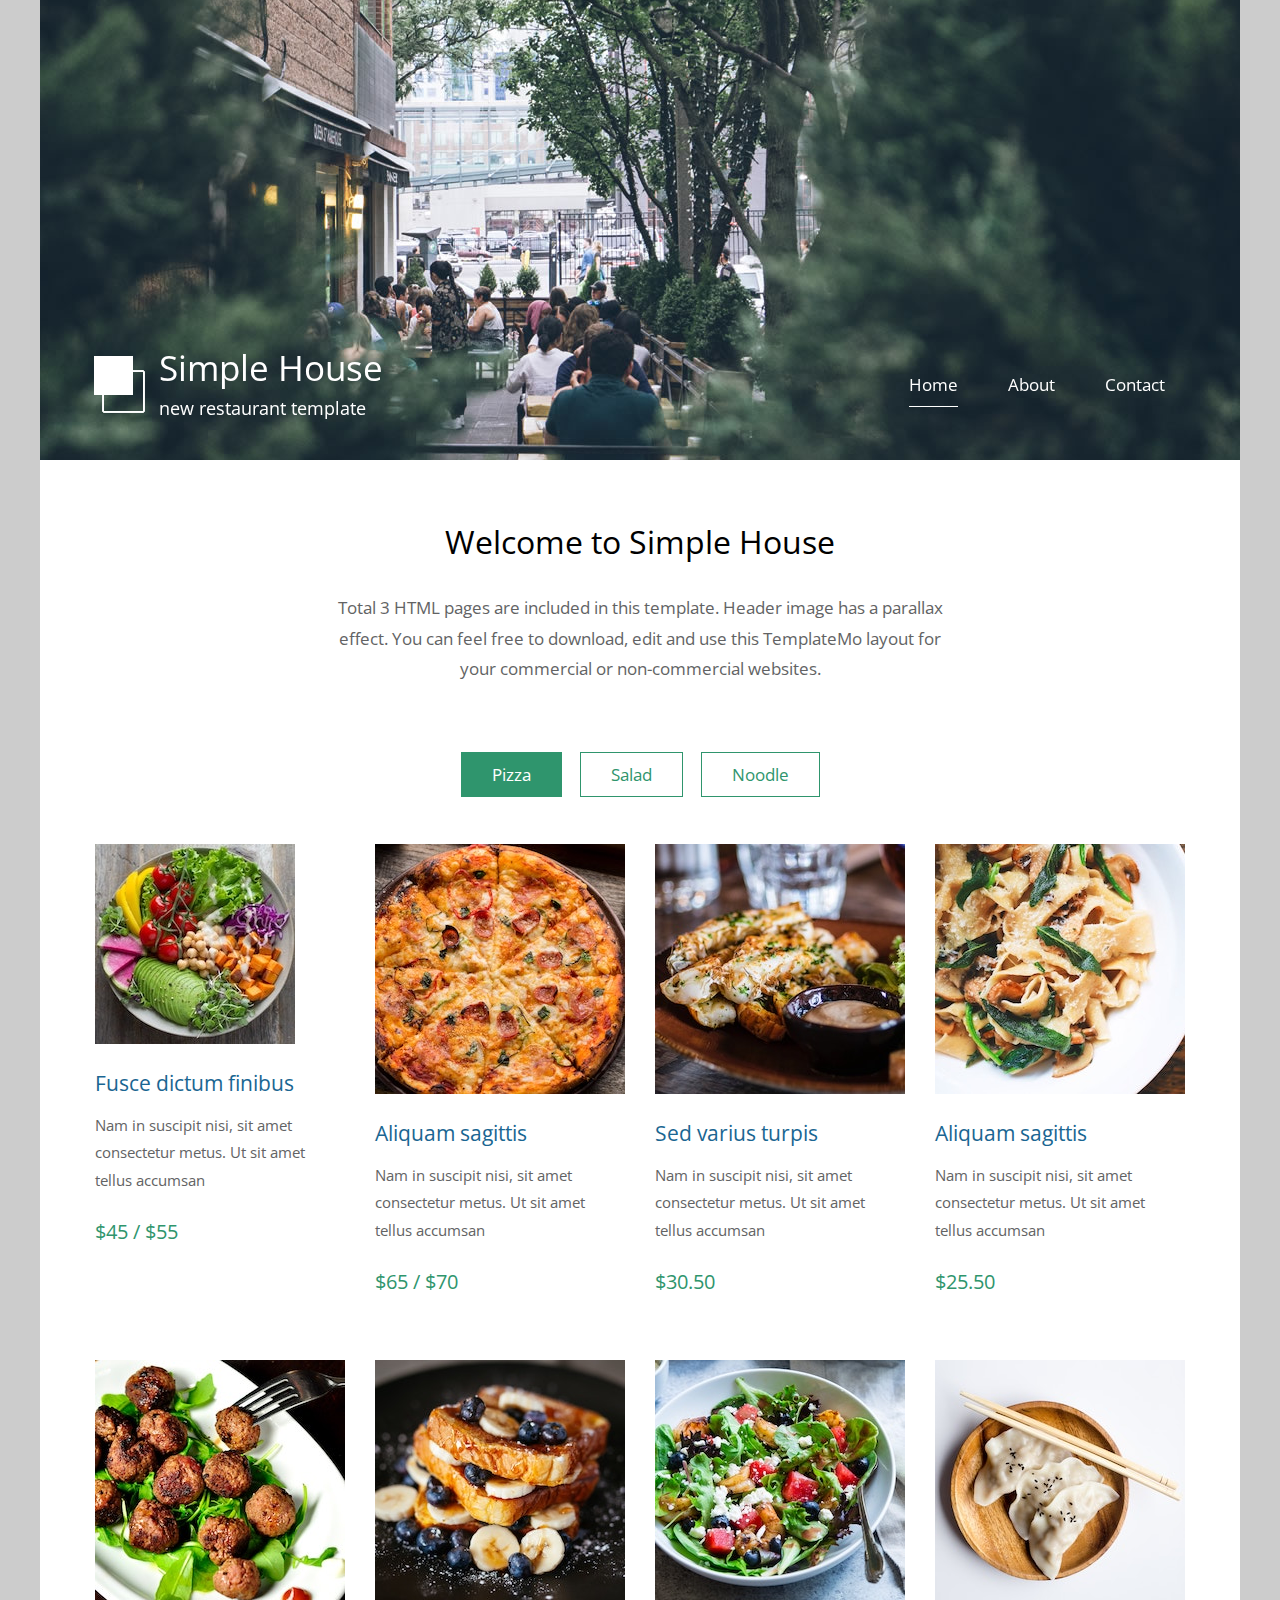
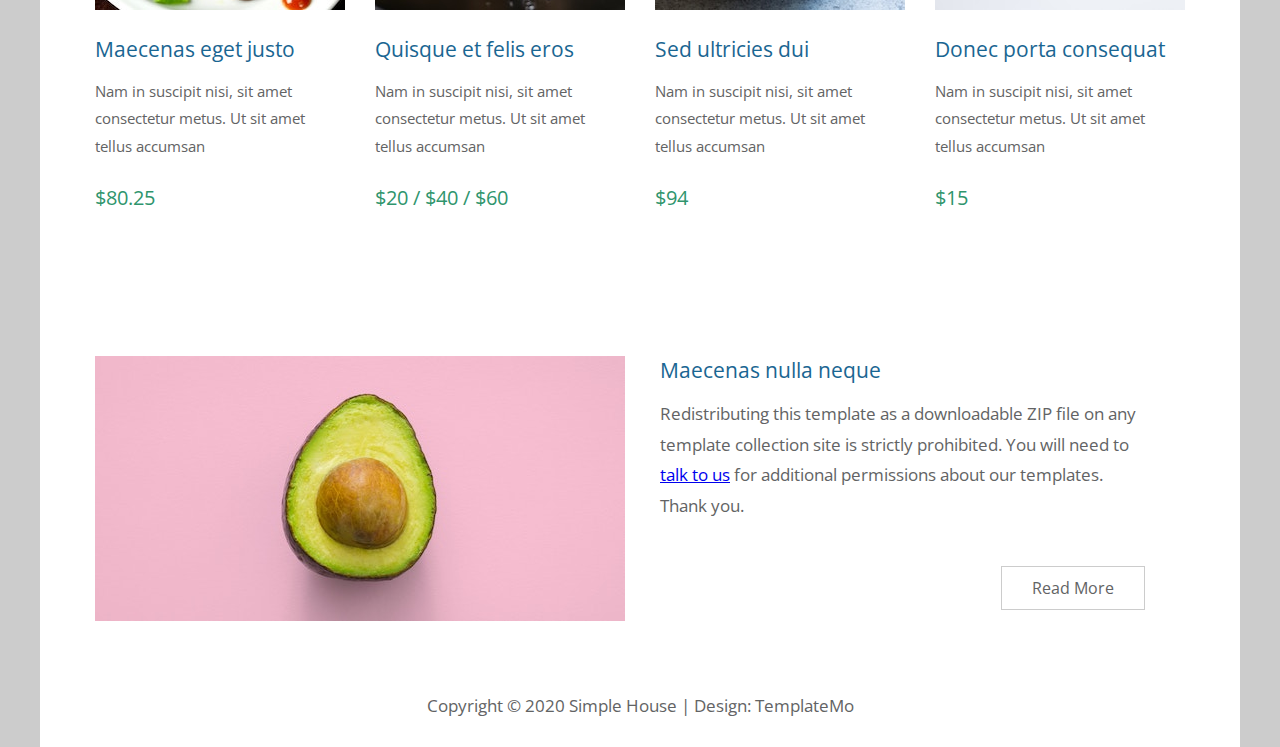
<file: storiesof/templates/storiesof/report/index.html>
<!DOCTYPE html>
<html>

<head>
	<meta charset="UTF-8" />
    <meta name="viewport" content="width=device-width, initial-scale=1.0" />
    <meta http-equiv="X-UA-Compatible" content="ie=edge" />
    <title>Simple House Template</title>
    <link href="https://fonts.googleapis.com/css?family=Open+Sans:400" rel="stylesheet" />    
	<link href="css/templatemo-style.css" rel="stylesheet" />
</head>
<!--

Simple House

https://templatemo.com/tm-539-simple-house

-->
<body> 

	<div class="container">
	<!-- Top box -->
		<!-- Logo & Site Name -->
		<div class="placeholder">
			<div class="parallax-window" data-parallax="scroll" data-image-src="img/simple-house-01.jpg">
				<div class="tm-header">
					<div class="row tm-header-inner">
						<div class="col-md-6 col-12">
							<img src="img/simple-house-logo.png" alt="Logo" class="tm-site-logo" /> 
							<div class="tm-site-text-box">
								<h1 class="tm-site-title">Simple House</h1>
								<h6 class="tm-site-description">new restaurant template</h6>	
							</div>
						</div>
						<nav class="col-md-6 col-12 tm-nav">
							<ul class="tm-nav-ul">
								<li class="tm-nav-li"><a href="index.html" class="tm-nav-link active">Home</a></li>
								<li class="tm-nav-li"><a href="about.html" class="tm-nav-link">About</a></li>
								<li class="tm-nav-li"><a href="contact.html" class="tm-nav-link">Contact</a></li>
							</ul>
						</nav>	
					</div>
				</div>
			</div>
		</div>

		<main>
			<header class="row tm-welcome-section">
				<h2 class="col-12 text-center tm-section-title">Welcome to Simple House</h2>
				<p class="col-12 text-center">Total 3 HTML pages are included in this template. Header image has a parallax effect. You can feel free to download, edit and use this TemplateMo layout for your commercial or non-commercial websites.</p>
			</header>
			
			<div class="tm-paging-links">
				<nav>
					<ul>
						<li class="tm-paging-item"><a href="#" class="tm-paging-link active">Pizza</a></li>
						<li class="tm-paging-item"><a href="#" class="tm-paging-link">Salad</a></li>
						<li class="tm-paging-item"><a href="#" class="tm-paging-link">Noodle</a></li>
					</ul>
				</nav>
			</div>

			<!-- Gallery -->
			<div class="row tm-gallery">
				<!-- gallery page 1 -->
				<div id="tm-gallery-page-pizza" class="tm-gallery-page">
					<article class="col-lg-3 col-md-4 col-sm-6 col-12 tm-gallery-item">
						<figure>
							<img src="img/gallery/01.jpg" alt="Image" class="img-fluid tm-gallery-img" />
							<figcaption>
								<h4 class="tm-gallery-title">Fusce dictum finibus</h4>
								<p class="tm-gallery-description">Nam in suscipit nisi, sit amet consectetur metus. Ut sit amet tellus accumsan</p>
								<p class="tm-gallery-price">$45 / $55</p>
							</figcaption>
						</figure>
					</article>
					<article class="col-lg-3 col-md-4 col-sm-6 col-12 tm-gallery-item">
						<figure>
							<img src="img/gallery/02.jpg" alt="Image" class="img-fluid tm-gallery-img" />
							<figcaption>
								<h4 class="tm-gallery-title">Aliquam sagittis</h4>
								<p class="tm-gallery-description">Nam in suscipit nisi, sit amet consectetur metus. Ut sit amet tellus accumsan</p>
								<p class="tm-gallery-price">$65 / $70</p>
							</figcaption>
						</figure>
					</article>
					<article class="col-lg-3 col-md-4 col-sm-6 col-12 tm-gallery-item">
						<figure>
							<img src="img/gallery/03.jpg" alt="Image" class="img-fluid tm-gallery-img" />
							<figcaption>
								<h4 class="tm-gallery-title">Sed varius turpis</h4>
								<p class="tm-gallery-description">Nam in suscipit nisi, sit amet consectetur metus. Ut sit amet tellus accumsan</p>
								<p class="tm-gallery-price">$30.50</p>
							</figcaption>
						</figure>
					</article>
					<article class="col-lg-3 col-md-4 col-sm-6 col-12 tm-gallery-item">
						<figure>
							<img src="img/gallery/04.jpg" alt="Image" class="img-fluid tm-gallery-img" />
							<figcaption>
								<h4 class="tm-gallery-title">Aliquam sagittis</h4>
								<p class="tm-gallery-description">Nam in suscipit nisi, sit amet consectetur metus. Ut sit amet tellus accumsan</p>
								<p class="tm-gallery-price">$25.50</p>
							</figcaption>
						</figure>
					</article>
					<article class="col-lg-3 col-md-4 col-sm-6 col-12 tm-gallery-item">
						<figure>
							<img src="img/gallery/05.jpg" alt="Image" class="img-fluid tm-gallery-img" />
							<figcaption>
								<h4 class="tm-gallery-title">Maecenas eget justo</h4>
								<p class="tm-gallery-description">Nam in suscipit nisi, sit amet consectetur metus. Ut sit amet tellus accumsan</p>
								<p class="tm-gallery-price">$80.25</p>
							</figcaption>
						</figure>
					</article>
					<article class="col-lg-3 col-md-4 col-sm-6 col-12 tm-gallery-item">
						<figure>
							<img src="img/gallery/06.jpg" alt="Image" class="img-fluid tm-gallery-img" />
							<figcaption>
								<h4 class="tm-gallery-title">Quisque et felis eros</h4>
								<p class="tm-gallery-description">Nam in suscipit nisi, sit amet consectetur metus. Ut sit amet tellus accumsan</p>
								<p class="tm-gallery-price">$20 / $40 / $60</p>
							</figcaption>
						</figure>
					</article>
					<article class="col-lg-3 col-md-4 col-sm-6 col-12 tm-gallery-item">
						<figure>
							<img src="img/gallery/07.jpg" alt="Image" class="img-fluid tm-gallery-img" />
							<figcaption>
								<h4 class="tm-gallery-title">Sed ultricies dui</h4>
								<p class="tm-gallery-description">Nam in suscipit nisi, sit amet consectetur metus. Ut sit amet tellus accumsan</p>
								<p class="tm-gallery-price">$94</p>
							</figcaption>
						</figure>
					</article>
					<article class="col-lg-3 col-md-4 col-sm-6 col-12 tm-gallery-item">
						<figure>
							<img src="img/gallery/08.jpg" alt="Image" class="img-fluid tm-gallery-img" />
							<figcaption>
								<h4 class="tm-gallery-title">Donec porta consequat</h4>
								<p class="tm-gallery-description">Nam in suscipit nisi, sit amet consectetur metus. Ut sit amet tellus accumsan</p>
								<p class="tm-gallery-price">$15</p>
							</figcaption>
						</figure>
					</article>
				</div> <!-- gallery page 1 -->
				
				<!-- gallery page 2 -->
				<div id="tm-gallery-page-salad" class="tm-gallery-page hidden">
					<article class="col-lg-3 col-md-4 col-sm-6 col-12 tm-gallery-item">
						<figure>
							<img src="img/gallery/04.jpg" alt="Image" class="img-fluid tm-gallery-img" />
							<figcaption>
								<h4 class="tm-gallery-title">Salad Menu One</h4>
								<p class="tm-gallery-description">Proin eu velit egestas, viverra sapien eget, consequat nunc. Vestibulum tristique</p>
								<p class="tm-gallery-price">$25</p>
							</figcaption>
						</figure>
					</article>
					<article class="col-lg-3 col-md-4 col-sm-6 col-12 tm-gallery-item">
						<figure>
							<img src="img/gallery/03.jpg" alt="Image" class="img-fluid tm-gallery-img" />
							<figcaption>
								<h4 class="tm-gallery-title">Second Title Salad</h4>
								<p class="tm-gallery-description">Proin eu velit egestas, viverra sapien eget, consequat nunc. Vestibulum tristique</p>
								<p class="tm-gallery-price">$30</p>
							</figcaption>
						</figure>
					</article>
					<article class="col-lg-3 col-md-4 col-sm-6 col-12 tm-gallery-item">
						<figure>
							<img src="img/gallery/05.jpg" alt="Image" class="img-fluid tm-gallery-img" />
							<figcaption>
								<h4 class="tm-gallery-title">Third Salad Item</h4>
								<p class="tm-gallery-description">Proin eu velit egestas, viverra sapien eget, consequat nunc. Vestibulum tristique</p>
								<p class="tm-gallery-price">$45</p>
							</figcaption>
						</figure>
					</article>
					<article class="col-lg-3 col-md-4 col-sm-6 col-12 tm-gallery-item">
						<figure>
							<img src="img/gallery/01.jpg" alt="Image" class="img-fluid tm-gallery-img" />
							<figcaption>
								<h4 class="tm-gallery-title">Superior Salad</h4>
								<p class="tm-gallery-description">Proin eu velit egestas, viverra sapien eget, consequat nunc. Vestibulum tristique</p>
								<p class="tm-gallery-price">$50</p>
							</figcaption>
						</figure>
					</article>
					<article class="col-lg-3 col-md-4 col-sm-6 col-12 tm-gallery-item">
						<figure>
							<img src="img/gallery/08.jpg" alt="Image" class="img-fluid tm-gallery-img" />
							<figcaption>
								<h4 class="tm-gallery-title">Sed ultricies dui</h4>
								<p class="tm-gallery-description">Proin eu velit egestas, viverra sapien eget, consequat nunc. Vestibulum tristique</p>
								<p class="tm-gallery-price">$55 / $60</p>
							</figcaption>
						</figure>
					</article>
					<article class="col-lg-3 col-md-4 col-sm-6 col-12 tm-gallery-item">
						<figure>
							<img src="img/gallery/07.jpg" alt="Image" class="img-fluid tm-gallery-img" />
							<figcaption>
								<h4 class="tm-gallery-title">Maecenas eget justo</h4>
								<p class="tm-gallery-description">Proin eu velit egestas, viverra sapien eget, consequat nunc. Vestibulum tristique</p>
								<p class="tm-gallery-price">$75</p>
							</figcaption>
						</figure>
					</article>
				</div> <!-- gallery page 2 -->
				
				<!-- gallery page 3 -->
				<div id="tm-gallery-page-noodle" class="tm-gallery-page hidden">
					<article class="col-lg-3 col-md-4 col-sm-6 col-12 tm-gallery-item">
						<figure>
							<img src="img/gallery/08.jpg" alt="Image" class="img-fluid tm-gallery-img" />
							<figcaption>
								<h4 class="tm-gallery-title">Noodle One</h4>
								<p class="tm-gallery-description">Orci varius natoque penatibus et magnis dis parturient montes, nascetur ridiculus mus.</p>
								<p class="tm-gallery-price">$12.50</p>
							</figcaption>
						</figure>
					</article>
					<article class="col-lg-3 col-md-4 col-sm-6 col-12 tm-gallery-item">
						<figure>
							<img src="img/gallery/07.jpg" alt="Image" class="img-fluid tm-gallery-img" />
							<figcaption>
								<h4 class="tm-gallery-title">Noodle Second</h4>
								<p class="tm-gallery-description">Orci varius natoque penatibus et magnis dis parturient montes, nascetur ridiculus mus.</p>
								<p class="tm-gallery-price">$15.50</p>
							</figcaption>
						</figure>
					</article>
					<article class="col-lg-3 col-md-4 col-sm-6 col-12 tm-gallery-item">
						<figure>
							<img src="img/gallery/06.jpg" alt="Image" class="img-fluid tm-gallery-img" />
							<figcaption>
								<h4 class="tm-gallery-title">Third Soft Noodle</h4>
								<p class="tm-gallery-description">Orci varius natoque penatibus et magnis dis parturient montes, nascetur ridiculus mus.</p>
								<p class="tm-gallery-price">$20.50</p>
							</figcaption>
						</figure>
					</article>
					<article class="col-lg-3 col-md-4 col-sm-6 col-12 tm-gallery-item">
						<figure>
							<img src="img/gallery/05.jpg" alt="Image" class="img-fluid tm-gallery-img" />
							<figcaption>
								<h4 class="tm-gallery-title">Aliquam sagittis</h4>
								<p class="tm-gallery-description">Orci varius natoque penatibus et magnis dis parturient montes, nascetur ridiculus mus.</p>
								<p class="tm-gallery-price">$30.25</p>
							</figcaption>
						</figure>
					</article>
					<article class="col-lg-3 col-md-4 col-sm-6 col-12 tm-gallery-item">
						<figure>
							<img src="img/gallery/04.jpg" alt="Image" class="img-fluid tm-gallery-img" />
							<figcaption>
								<h4 class="tm-gallery-title">Maecenas eget justo</h4>
								<p class="tm-gallery-description">Orci varius natoque penatibus et magnis dis parturient montes, nascetur ridiculus mus.</p>
								<p class="tm-gallery-price">$35.50</p>
							</figcaption>
						</figure>
					</article>
					<article class="col-lg-3 col-md-4 col-sm-6 col-12 tm-gallery-item">
						<figure>
							<img src="img/gallery/03.jpg" alt="Image" class="img-fluid tm-gallery-img" />
							<figcaption>
								<h4 class="tm-gallery-title">Quisque et felis eros</h4>
								<p class="tm-gallery-description">Orci varius natoque penatibus et magnis dis parturient montes, nascetur ridiculus mus.</p>
								<p class="tm-gallery-price">$40.50</p>
							</figcaption>
						</figure>
					</article>

				</div> <!-- gallery page 3 -->
			</div>
			<div class="tm-section tm-container-inner">
				<div class="row">
					<div class="col-md-6">
						<figure class="tm-description-figure">
							<img src="img/img-01.jpg" alt="Image" class="img-fluid" />
						</figure>
					</div>
					<div class="col-md-6">
						<div class="tm-description-box"> 
							<h4 class="tm-gallery-title">Maecenas nulla neque</h4>
							<p class="tm-mb-45">Redistributing this template as a downloadable ZIP file on any template collection site is strictly prohibited. You will need to <a rel="nofollow" href="https://templatemo.com/contact">talk to us</a> for additional permissions about our templates. Thank you.</p>
							<a href="about.html" class="tm-btn tm-btn-default tm-right">Read More</a>
						</div>
					</div>
				</div>
			</div>
		</main>

		<footer class="tm-footer text-center">
			<p>Copyright &copy; 2020 Simple House 
            
            | Design: <a rel="nofollow" href="https://templatemo.com">TemplateMo</a></p>
		</footer>
	</div>
	<script src="js/jquery.min.js"></script>
	<script src="js/parallax.min.js"></script>
	<script>
		$(document).ready(function(){
			// Handle click on paging links
			$('.tm-paging-link').click(function(e){
				e.preventDefault();
				
				var page = $(this).text().toLowerCase();
				$('.tm-gallery-page').addClass('hidden');
				$('#tm-gallery-page-' + page).removeClass('hidden');
				$('.tm-paging-link').removeClass('active');
				$(this).addClass("active");
			});
		});
	</script>
</body>
</html>
</file>
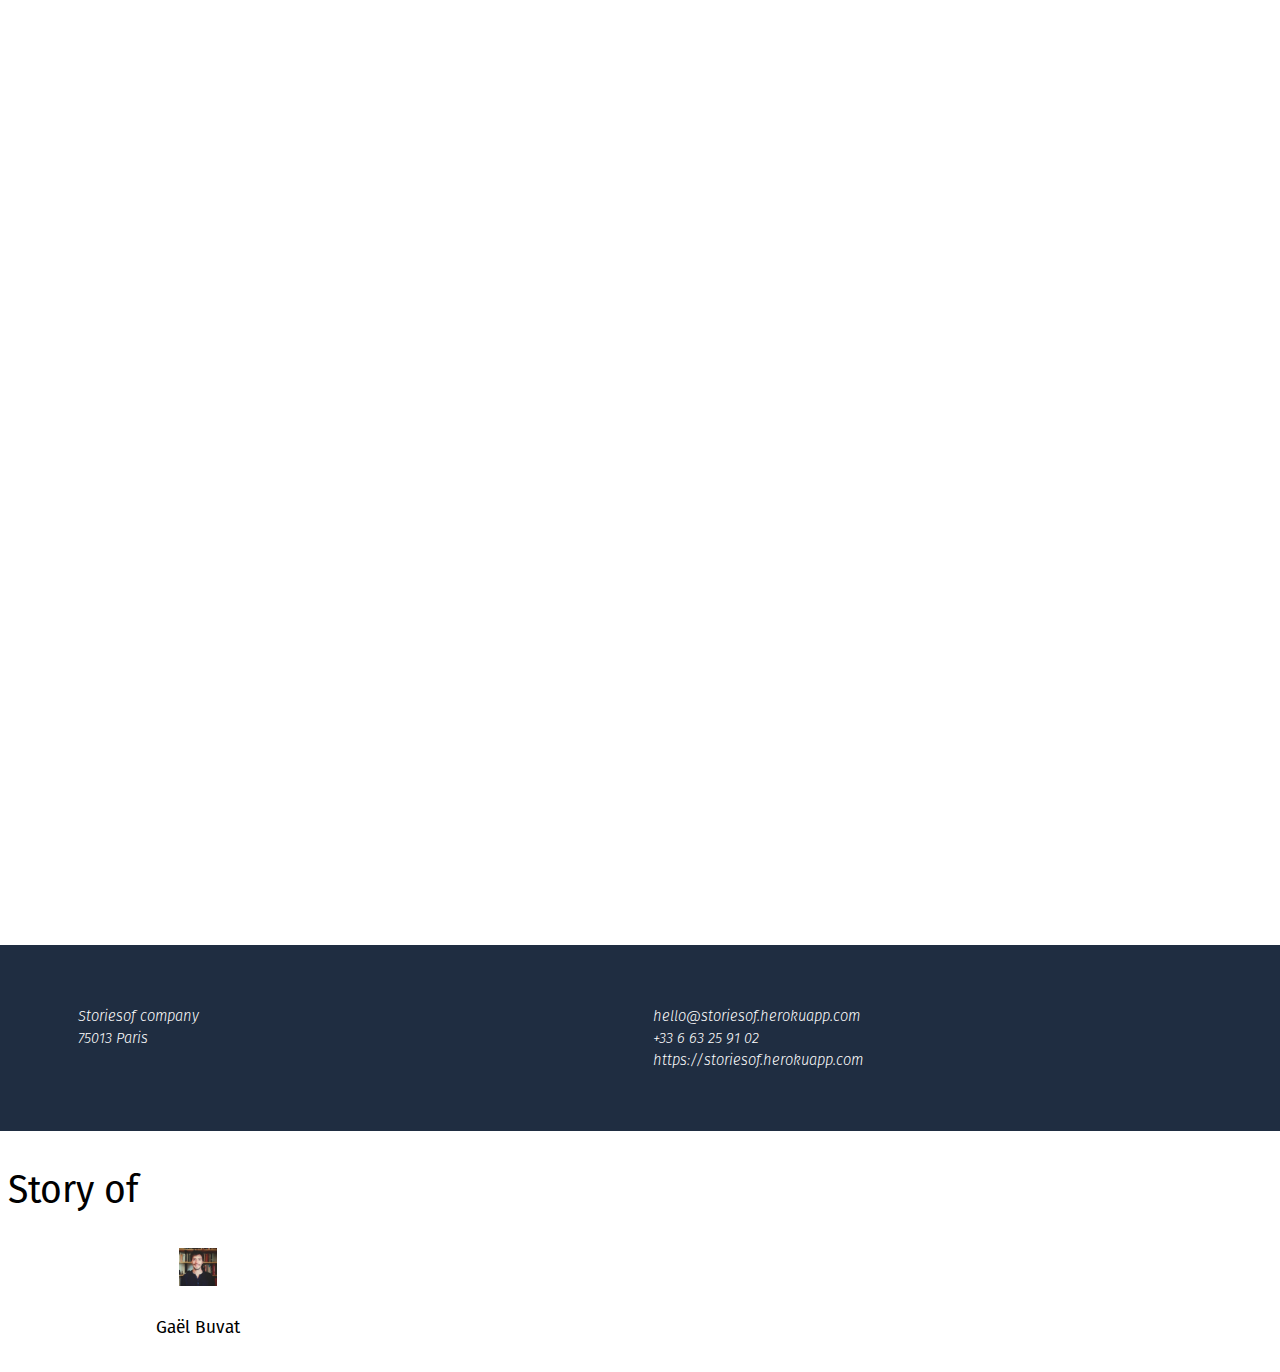
<file: static/html/data.html>
<!doctype html>
<html>
  <head>
    <meta charset="utf-8">
    <link href="../css/report.css" rel="stylesheet">
    <title>Report</title>
    <meta name="description" content="Report example">
  </head>

  <body>


       



    <article id="cover">
      <h1>YOUR AMAZING TEAM STORY</h1>
      <address>
        Storiesof company
        75013 Paris
      </address>
      <address>
        hello@storiesof.herokuapp.com
        +33 6 63 25 91 02
        https://storiesof.herokuapp.com
      </address>
    </article>



    <article id="offers">
      <h2 id="offers-title">Story of</h2>
      

      <section>
        <center>
          <img src="../../static/assets/img/profiles/profile_Gaël.png" alt="Image" height="10%" width="10%">
          <h4 class="tm-gallery-title">Gaël Buvat</h4>
          <h4> </h4>
        </center>
      </section>
      
     
    </article>

              

         

  </body>

     </html>
</file>
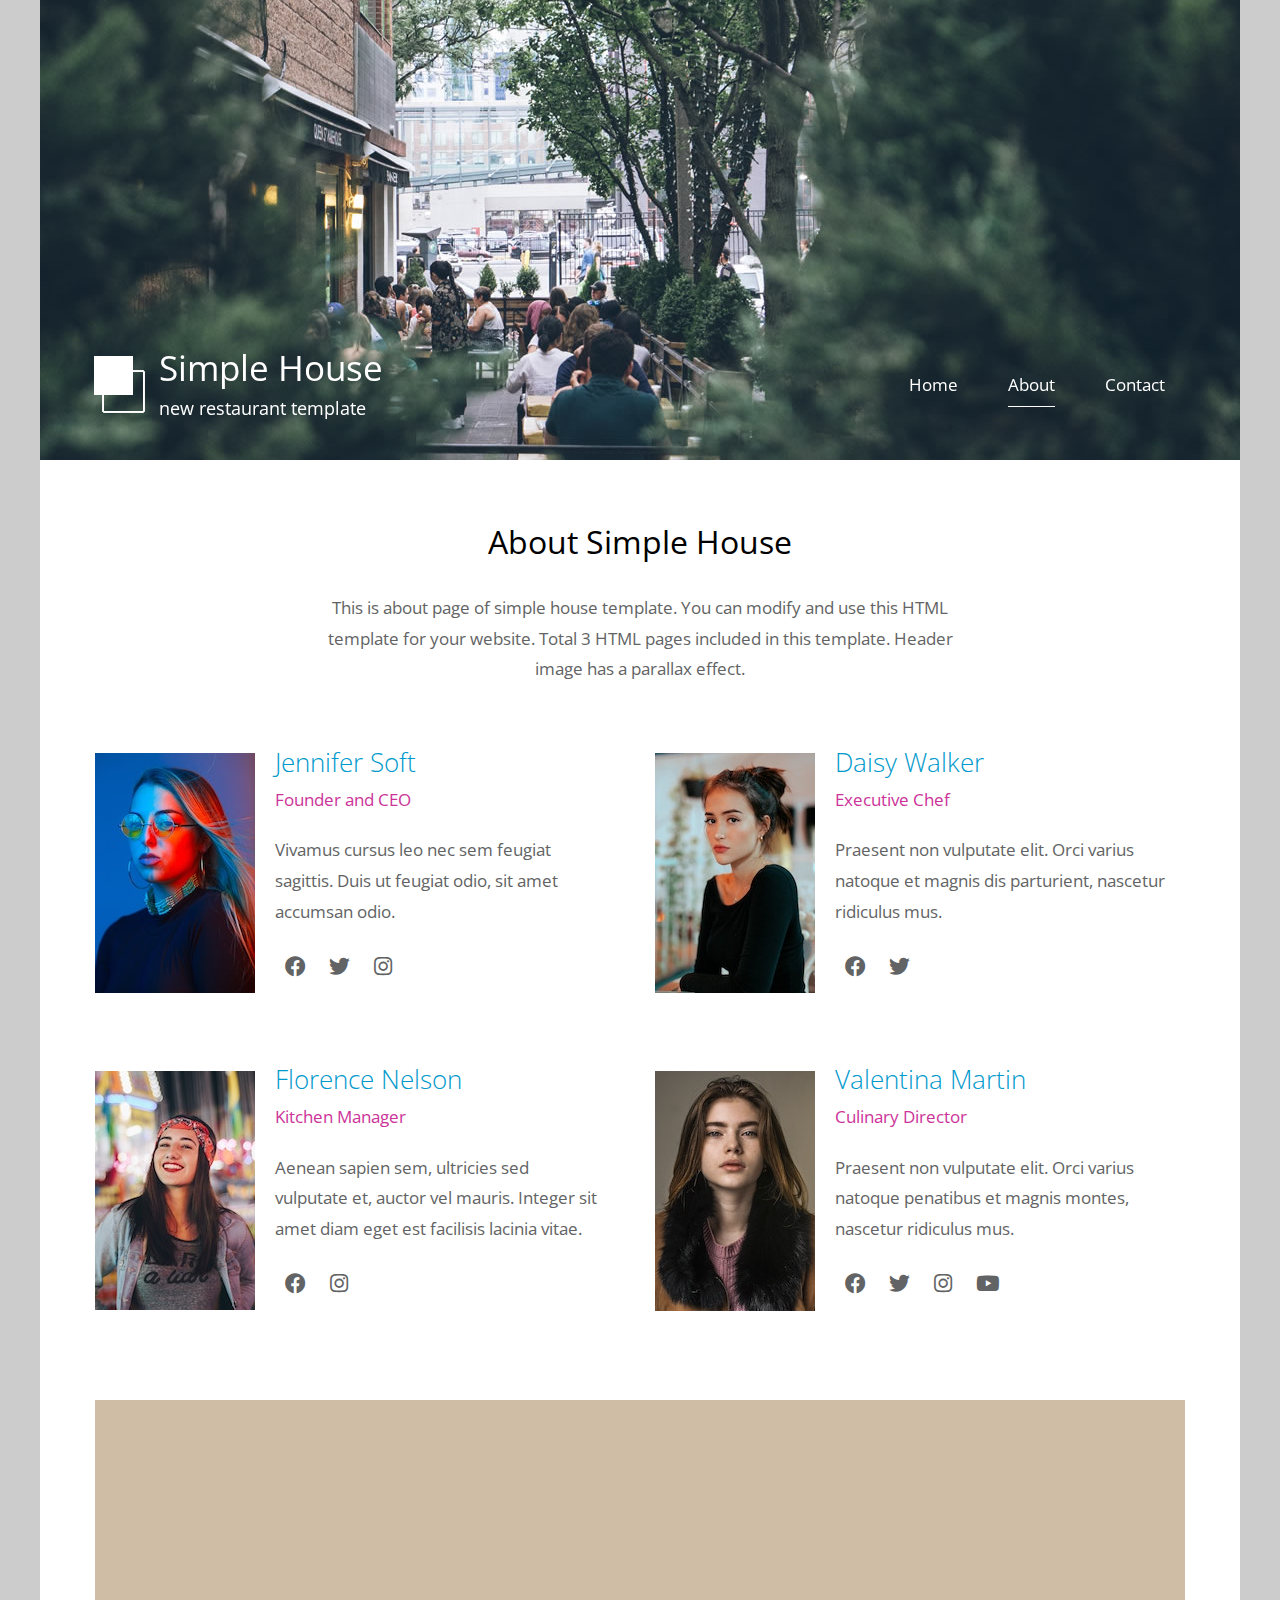
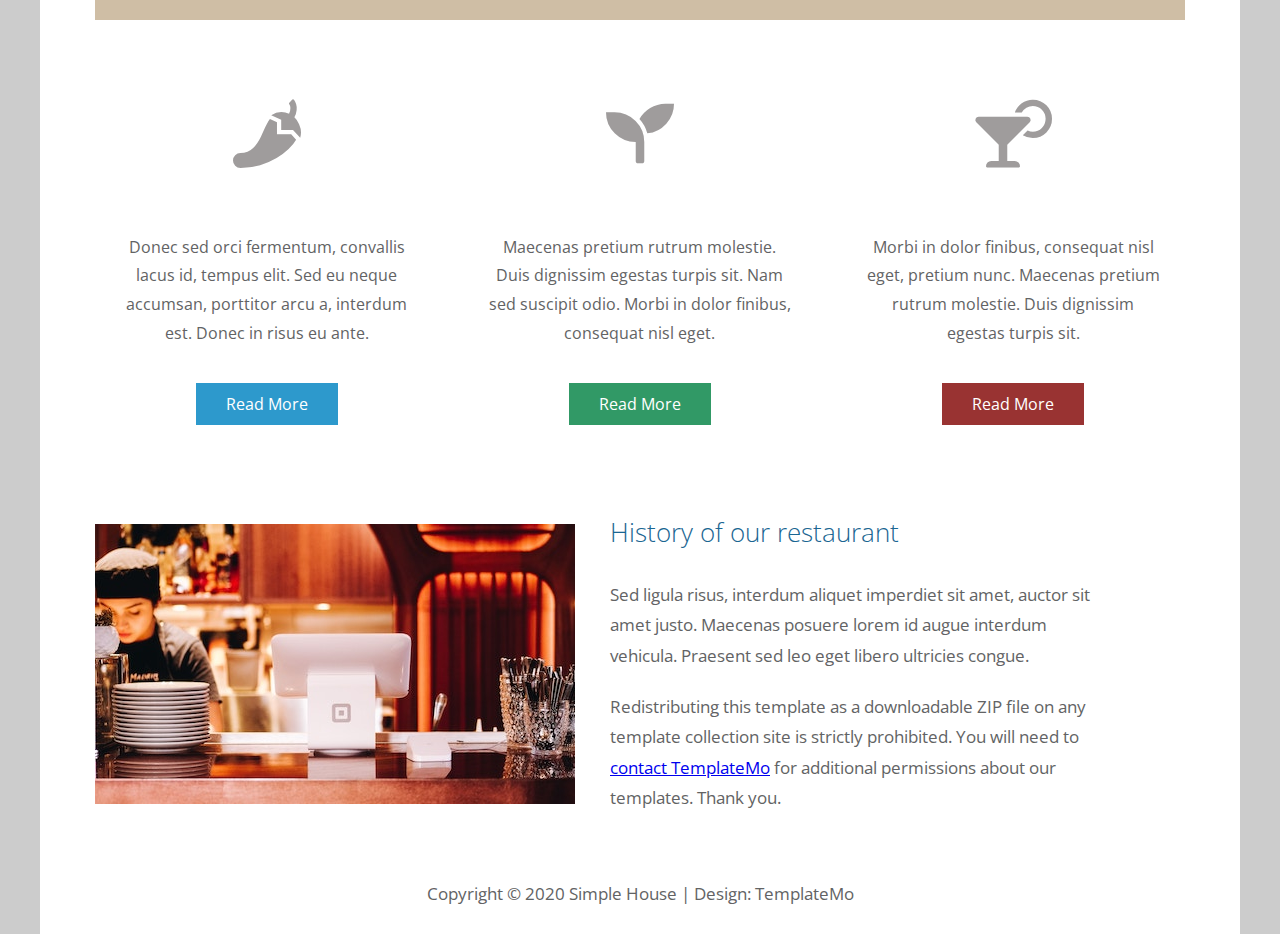
<file: storiesof/templates/storiesof/report/about.html>
<!DOCTYPE html>
<html>

<head>
	<meta charset="UTF-8" />
    <meta name="viewport" content="width=device-width, initial-scale=1.0" />
    <meta http-equiv="X-UA-Compatible" content="ie=edge" />
    <title>Simple House - About Page</title>
    <link href="https://fonts.googleapis.com/css?family=Open+Sans:300,400" rel="stylesheet" />
    <link href="css/all.min.css" rel="stylesheet" />
	<link href="css/templatemo-style.css" rel="stylesheet" />
</head>
<!--

Simple House

https://templatemo.com/tm-539-simple-house

-->
<body> 

	<div class="container">
	<!-- Top box -->
		<!-- Logo & Site Name -->
		<div class="placeholder">
			<div class="parallax-window" data-parallax="scroll" data-image-src="img/simple-house-01.jpg">
				<div class="tm-header">
					<div class="row tm-header-inner">
						<div class="col-md-6 col-12">
							<img src="img/simple-house-logo.png" alt="Logo" class="tm-site-logo" /> 
							<div class="tm-site-text-box">
								<h1 class="tm-site-title">Simple House</h1>
								<h6 class="tm-site-description">new restaurant template</h6>	
							</div>
						</div>
						<nav class="col-md-6 col-12 tm-nav">
							<ul class="tm-nav-ul">
								<li class="tm-nav-li"><a href="index.html" class="tm-nav-link">Home</a></li>
								<li class="tm-nav-li"><a href="about.html" class="tm-nav-link active">About</a></li>
								<li class="tm-nav-li"><a href="contact.html" class="tm-nav-link">Contact</a></li>
							</ul>
						</nav>	
					</div>
				</div>
			</div>
		</div>

		<main>
			<header class="row tm-welcome-section">
				<h2 class="col-12 text-center tm-section-title">About Simple House</h2>
				<p class="col-12 text-center">This is about page of simple house template. 
                You can modify and use this HTML template for your website. Total 3 HTML pages included in this template. Header image has a parallax effect.</p>
			</header>

			<div class="tm-container-inner tm-persons">
				<div class="row">
					<article class="col-lg-6">
						<figure class="tm-person">
							<img src="img/about-01.jpg" alt="Image" class="img-fluid tm-person-img" />
							<figcaption class="tm-person-description">
								<h4 class="tm-person-name">Jennifer Soft</h4>
								<p class="tm-person-title">Founder and CEO</p>
								<p class="tm-person-about">Vivamus cursus leo nec sem feugiat sagittis.
								Duis ut feugiat odio, sit amet accumsan
								odio.</p>
								<div>
									<a href="https://fb.com" class="tm-social-link"><i class="fab fa-facebook tm-social-icon"></i></a>
									<a href="https://twitter.com" class="tm-social-link"><i class="fab fa-twitter tm-social-icon"></i></a>
									<a href="https://instagram.com" class="tm-social-link"><i class="fab fa-instagram tm-social-icon"></i></a>
								</div>
							</figcaption>
						</figure>
					</article>
					<article class="col-lg-6">
						<figure class="tm-person">
							<img src="img/about-02.jpg" alt="Image" class="img-fluid tm-person-img" />
							<figcaption class="tm-person-description">
								<h4 class="tm-person-name">Daisy Walker</h4>
								<p class="tm-person-title">Executive Chef</p>
								<p class="tm-person-about">Praesent non vulputate elit. Orci varius
								natoque et magnis dis parturient, nascetur ridiculus mus.</p>
								<div>
									<a href="https://fb.com" class="tm-social-link"><i class="fab fa-facebook tm-social-icon"></i></a>
									<a href="https://twitter.com" class="tm-social-link"><i class="fab fa-twitter tm-social-icon"></i></a>
								</div>
							</figcaption>
						</figure>
					</article>
					<article class="col-lg-6">
						<figure class="tm-person">
							<img src="img/about-03.jpg" alt="Image" class="img-fluid tm-person-img" />
							<figcaption class="tm-person-description">
								<h4 class="tm-person-name">Florence Nelson</h4>
								<p class="tm-person-title">Kitchen Manager</p>
								<p class="tm-person-about">Aenean sapien sem, ultricies sed vulputate
								et, auctor vel mauris. Integer sit amet diam eget est facilisis lacinia vitae.</p>
								<div>
									<a href="https://fb.com" class="tm-social-link"><i class="fab fa-facebook tm-social-icon"></i></a>
									<a href="https://instagram.com" class="tm-social-link"><i class="fab fa-instagram tm-social-icon"></i></a>
								</div>
							</figcaption>
						</figure>
					</article>
					<article class="col-lg-6">
						<figure class="tm-person">
							<img src="img/about-04.jpg" alt="Image" class="img-fluid tm-person-img" />
							<figcaption class="tm-person-description">
								<h4 class="tm-person-name">Valentina Martin</h4>
								<p class="tm-person-title">Culinary Director</p>
								<p class="tm-person-about">Praesent non vulputate elit. Orci varius
								natoque penatibus et magnis montes, nascetur ridiculus mus.</p>
								<div>
									<a href="https://fb.com" class="tm-social-link"><i class="fab fa-facebook tm-social-icon"></i></a>
									<a href="https://twitter.com" class="tm-social-link"><i class="fab fa-twitter tm-social-icon"></i></a>
									<a href="https://instagram.com" class="tm-social-link"><i class="fab fa-instagram tm-social-icon"></i></a>
									<a href="https://youtube.com" class="tm-social-link"><i class="fab fa-youtube tm-social-icon"></i></a>
								</div>
							</figcaption>
						</figure>
					</article>
				</div>
			</div>
			<div class="tm-container-inner tm-featured-image">
				<div class="row">
					<div class="col-12">
						<div class="placeholder-2">
							<div class="parallax-window-2" data-parallax="scroll" data-image-src="img/about-05.jpg"></div>		
						</div>
					</div>
				</div>
			</div>
			<div class="tm-container-inner tm-features">
				<div class="row">
					<div class="col-lg-4">
						<div class="tm-feature">
							<i class="fas fa-4x fa-pepper-hot tm-feature-icon"></i>
							<p class="tm-feature-description">Donec sed orci fermentum, convallis lacus id, tempus elit. Sed eu neque accumsan, porttitor arcu a, interdum est. Donec in risus eu ante.</p>
							<a href="index.html" class="tm-btn tm-btn-primary">Read More</a>
						</div>
					</div>
					<div class="col-lg-4">
						<div class="tm-feature">
							<i class="fas fa-4x fa-seedling tm-feature-icon"></i>
							<p class="tm-feature-description">Maecenas pretium rutrum molestie. Duis dignissim egestas turpis sit. Nam sed suscipit odio. Morbi in dolor finibus, consequat nisl eget.</p>
							<a href="index.html" class="tm-btn tm-btn-success">Read More</a>
						</div>
					</div>
					<div class="col-lg-4">
						<div class="tm-feature">
							<i class="fas fa-4x fa-cocktail tm-feature-icon"></i>
							<p class="tm-feature-description">Morbi in dolor finibus, consequat nisl eget, pretium nunc. Maecenas pretium rutrum molestie. Duis dignissim egestas turpis sit.</p>
							<a href="index.html" class="tm-btn tm-btn-danger">Read More</a>
						</div>
					</div>
				</div>
			</div>
			<div class="tm-container-inner tm-history">
				<div class="row">
					<div class="col-12">
						<div class="tm-history-inner">
							<img src="img/about-06.jpg" alt="Image" class="img-fluid tm-history-img" />
							<div class="tm-history-text"> 
								<h4 class="tm-history-title">History of our restaurant</h4>
								<p class="tm-mb-p">Sed ligula risus, interdum aliquet imperdiet sit amet, auctor sit amet justo. Maecenas posuere lorem id augue interdum vehicula. Praesent sed leo eget libero ultricies congue.</p>
								<p>Redistributing this template as a downloadable ZIP file on any template collection site is strictly prohibited. You will need to <a href="https://templatemo.com/contact">contact TemplateMo</a> for additional permissions about our templates. Thank you.</p>
							</div>
						</div>	
					</div>
				</div>
			</div>
		</main>

		<footer class="tm-footer text-center">
			<p>Copyright &copy; 2020 Simple House 
            
            | Design: <a rel="nofollow" href="https://templatemo.com">TemplateMo</a></p>
		</footer>
	</div>
	<script src="js/jquery.min.js"></script>
	<script src="js/parallax.min.js"></script>
</body>
</html>
</file>
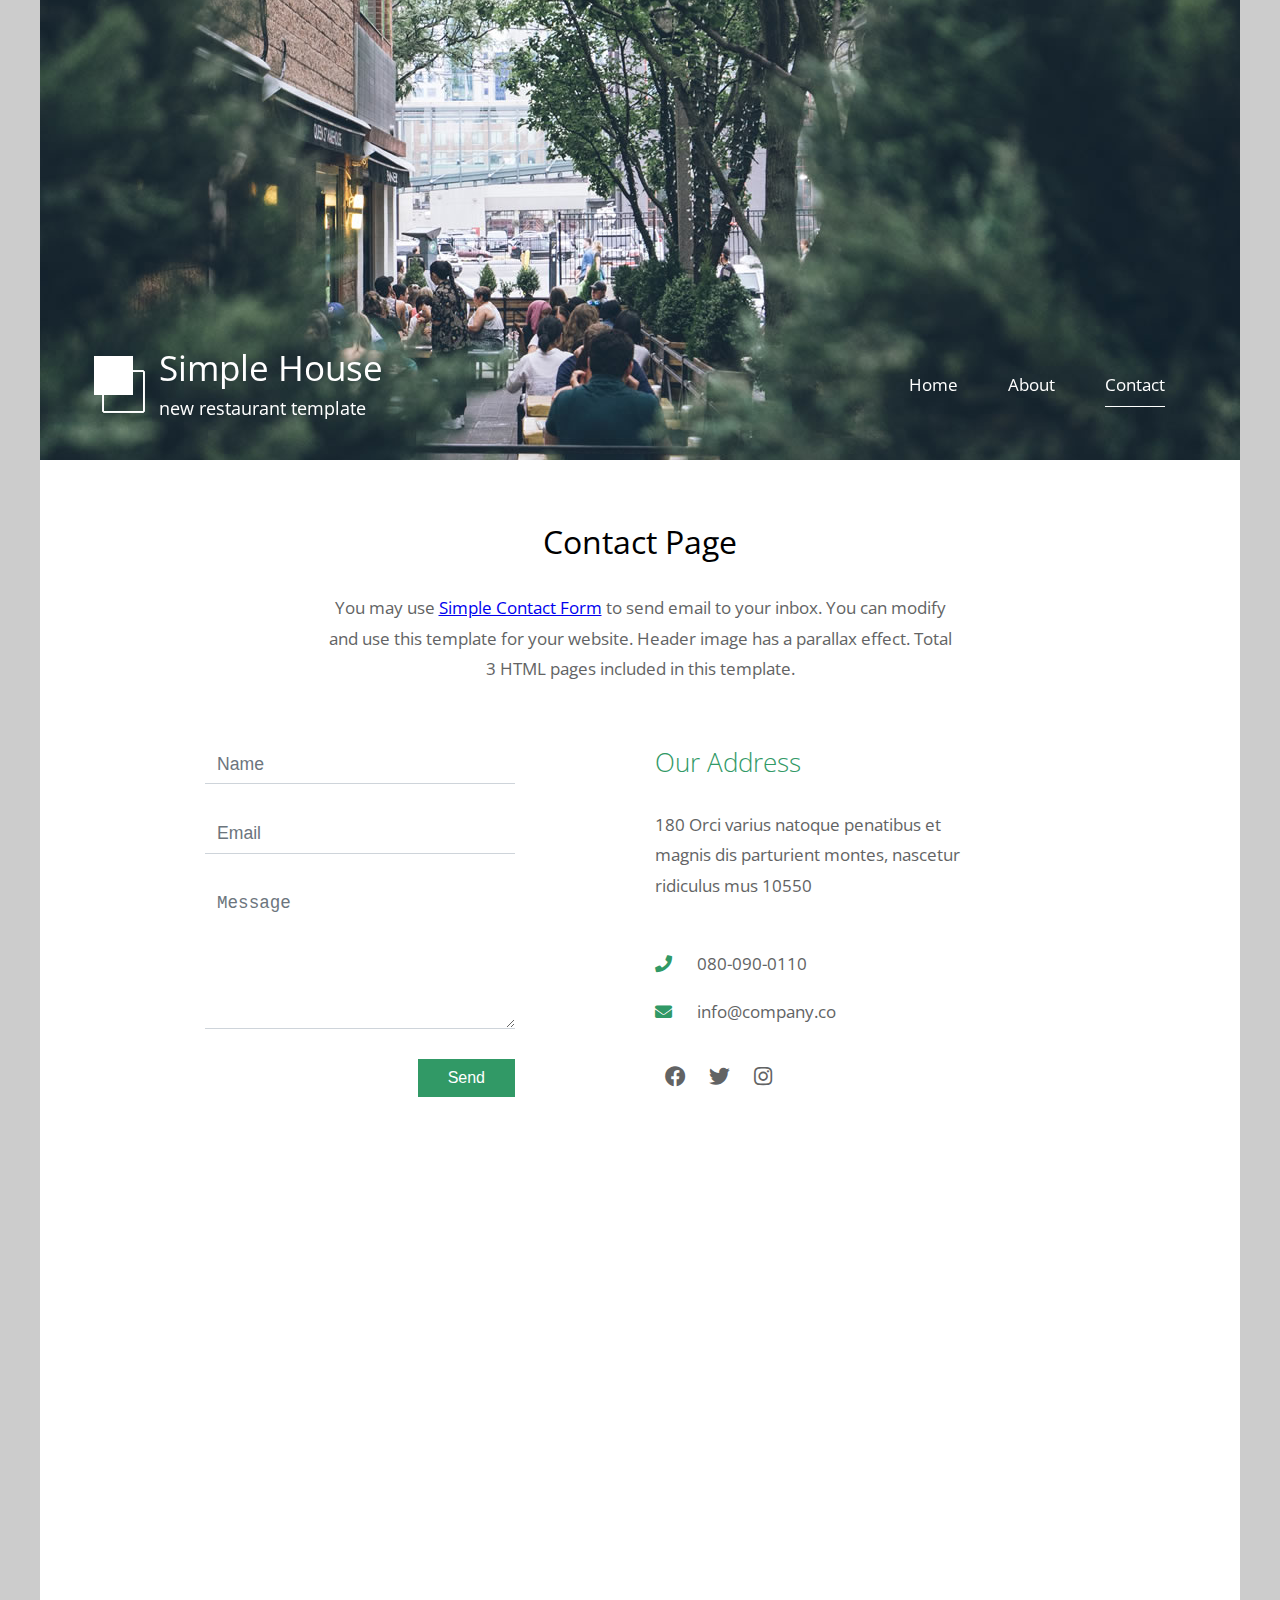
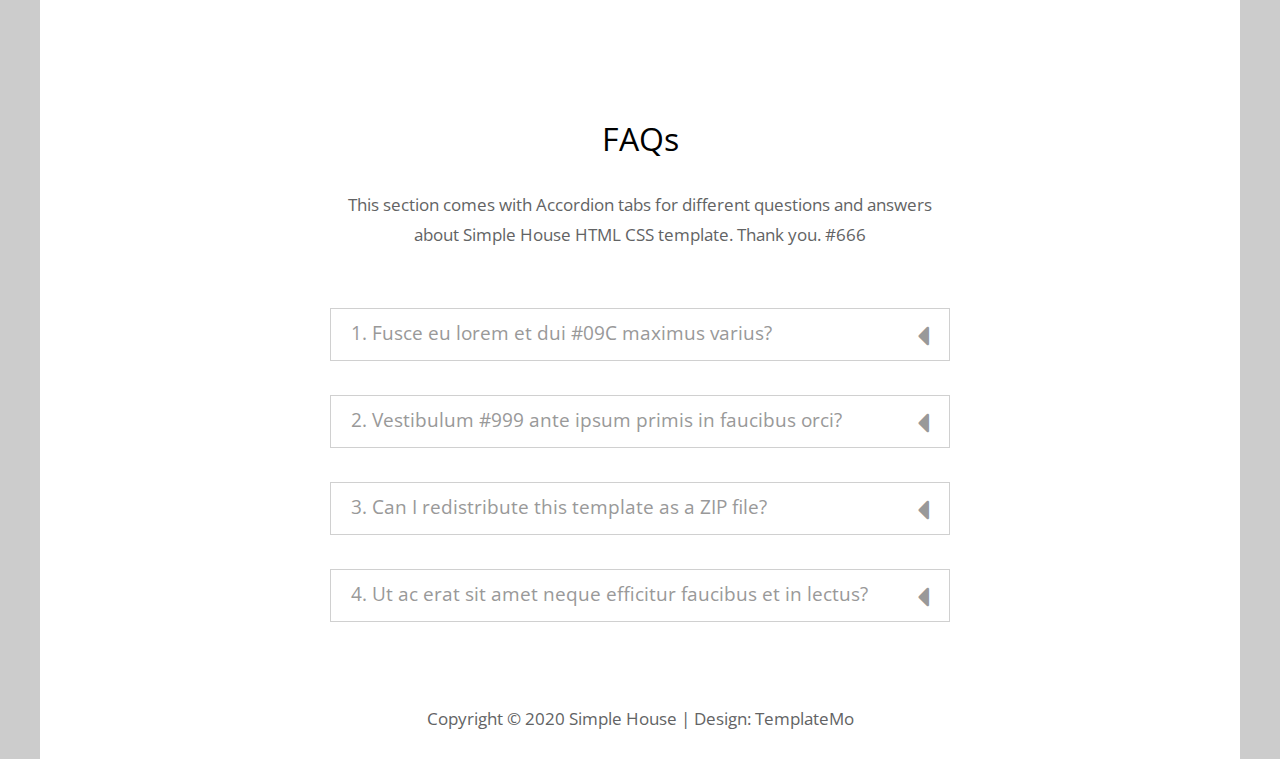
<file: storiesof/templates/storiesof/report/contact.html>
<!DOCTYPE html>
<html>

<head>
	<meta charset="UTF-8" />
    <meta name="viewport" content="width=device-width, initial-scale=1.0" />
    <meta http-equiv="X-UA-Compatible" content="ie=edge" />
    <title>Simple House - Contact Page</title>
    <link href="https://fonts.googleapis.com/css?family=Open+Sans:300,400" rel="stylesheet" />
    <link href="css/all.min.css" rel="stylesheet" />
	<link href="css/templatemo-style.css" rel="stylesheet" />
</head>
<!--

Simple House

https://templatemo.com/tm-539-simple-house

-->
<body> 

	<div class="container">
	<!-- Top box -->
		<!-- Logo & Site Name -->
		<div class="placeholder">
			<div class="parallax-window" data-parallax="scroll" data-image-src="img/simple-house-01.jpg">
				<div class="tm-header">
					<div class="row tm-header-inner">
						<div class="col-md-6 col-12">
							<img src="img/simple-house-logo.png" alt="Logo" class="tm-site-logo" /> 
							<div class="tm-site-text-box">
								<h1 class="tm-site-title">Simple House</h1>
								<h6 class="tm-site-description">new restaurant template</h6>	
							</div>
						</div>
						<nav class="col-md-6 col-12 tm-nav">
							<ul class="tm-nav-ul">
								<li class="tm-nav-li"><a href="index.html" class="tm-nav-link">Home</a></li>
								<li class="tm-nav-li"><a href="about.html" class="tm-nav-link">About</a></li>
								<li class="tm-nav-li"><a href="contact.html" class="tm-nav-link active">Contact</a></li>
							</ul>
						</nav>	
					</div>
				</div>
			</div>
		</div>

		<main>
			<header class="row tm-welcome-section">
				<h2 class="col-12 text-center tm-section-title">Contact Page</h2>
				<p class="col-12 text-center">You may use <a rel="nofollow" href="https://www.ltcclock.com/downloads/simple-contact-form/" target="_blank">Simple Contact Form</a> to send email to your inbox. You can modify and use this template for your website. Header image has a parallax effect. Total 3 HTML pages included in this template.</p>
			</header>

			<div class="tm-container-inner-2 tm-contact-section">
				<div class="row">
					<div class="col-md-6">
						<form action="" method="POST" class="tm-contact-form">
					        <div class="form-group">
					          <input type="text" name="name" class="form-control" placeholder="Name" required="" />
					        </div>
					        
					        <div class="form-group">
					          <input type="email" name="email" class="form-control" placeholder="Email" required="" />
					        </div>
				
					        <div class="form-group">
					          <textarea rows="5" name="message" class="form-control" placeholder="Message" required=""></textarea>
					        </div>
					
					        <div class="form-group tm-d-flex">
					          <button type="submit" class="tm-btn tm-btn-success tm-btn-right">
					            Send
					          </button>
					        </div>
						</form>
					</div>
					<div class="col-md-6">
						<div class="tm-address-box">
							<h4 class="tm-info-title tm-text-success">Our Address</h4>
							<address>
								180 Orci varius natoque penatibus et magnis dis parturient montes, nascetur ridiculus mus 10550
							</address>
							<a href="tel:080-090-0110" class="tm-contact-link">
								<i class="fas fa-phone tm-contact-icon"></i>080-090-0110
							</a>
							<a href="mailto:info@company.co" class="tm-contact-link">
								<i class="fas fa-envelope tm-contact-icon"></i>info@company.co
							</a>
							<div class="tm-contact-social">
								<a href="https://fb.com/templatemo" class="tm-social-link"><i class="fab fa-facebook tm-social-icon"></i></a>
								<a href="#" class="tm-social-link"><i class="fab fa-twitter tm-social-icon"></i></a>
								<a href="#" class="tm-social-link"><i class="fab fa-instagram tm-social-icon"></i></a>
							</div>
						</div>
					</div>
				</div>
			</div>
            
<!-- How to change your own map point
	1. Go to Google Maps
	2. Click on your location point
	3. Click "Share" and choose "Embed map" tab
	4. Copy only URL and paste it within the src="" field below
-->
			<div class="tm-container-inner-2 tm-map-section">
				<div class="row">
					<div class="col-12">
						<div class="tm-map">
							<iframe src="https://www.google.com/maps/embed?pb=!1m18!1m12!1m3!1d11196.961132529668!2d-43.38581128725845!3d-23.011063013218724!2m3!1f0!2f0!3f0!3m2!1i1024!2i768!4f13.1!3m3!1m2!1s0x9bdb695cd967b7%3A0x171cdd035a6a9d84!2sAv.%20L%C3%BAcio%20Costa%20-%20Barra%20da%20Tijuca%2C%20Rio%20de%20Janeiro%20-%20RJ%2C%20Brazil!5e0!3m2!1sen!2sth!4v1568649412152!5m2!1sen!2sth" frameborder="0" style="border:0;" allowfullscreen=""></iframe>
						</div>
					</div>
				</div>
			</div>
			<div class="tm-container-inner-2 tm-info-section">
				<div class="row">
					<!-- FAQ -->
					<div class="col-12 tm-faq">
						<h2 class="text-center tm-section-title">FAQs</h2>
						<p class="text-center">This section comes with Accordion tabs for different questions and answers about Simple House HTML CSS template. Thank you. #666</p>
						<div class="tm-accordion">
							<button class="accordion">1. Fusce eu lorem et dui #09C maximus varius?</button>
							<div class="panel">
							  <p>#666 Duis blandit purus vel nenenatis rutrum. Pellentesque pellentesque tindicunt lorem, ac egestas massa sollicitudin vel. Nam scelerisque vulputate quam mollis pretium. Morbi condimentum volutpat.</p>
							</div>
							
							<button class="accordion">2. Vestibulum #999 ante ipsum primis in faucibus orci?</button>
							<div class="panel">
							  <p>Mauris euismod odio at commodo rhoncus. Maecenas nec interdum purus, sed auctor est. Sed eleifend urna nec diam consectetur, a aliquet turpis facilisis. Integer est sapien, sagittis vel massa vel, interdum euismod erat. Aenean sollicitudin nisi neque, efficitur posuere urna rutrum porta.</p>
							</div>
							
							<button class="accordion">3. Can I redistribute this template as a ZIP file?</button>
							<div class="panel">
							  <p>Redistributing this template as a downloadable ZIP file on any template collection site is strictly prohibited. You will need to <a href="https://templatemo.com/contact">contact TemplateMo</a> for additional permissions about our templates. Thank you.</p>
							</div>
							
							<button class="accordion">4. Ut ac erat sit amet neque efficitur faucibus et in lectus?</button>
							<div class="panel">
								<p>Vivamus viverra pretium ultricies. Praesent feugiat, sapien vitae blandit efficitur, sem nulla venenatis nunc, vel maximus ligula sem a sem. Pellentesque ligula ex, facilisis ac libero a, blandit ullamcorper enim.</p>
							</div>
						</div>	
					</div>
				</div>
			</div>
		</main>

		<footer class="tm-footer text-center">
			<p>Copyright &copy; 2020 Simple House 
            
            | Design: <a rel="nofollow" href="https://templatemo.com">TemplateMo</a></p>
		</footer>
	</div>
	<script src="js/jquery.min.js"></script>
	<script src="js/parallax.min.js"></script>
	<script>
		$(document).ready(function(){
			var acc = document.getElementsByClassName("accordion");
			var i;
			
			for (i = 0; i < acc.length; i++) {
			  acc[i].addEventListener("click", function() {
			    this.classList.toggle("active");
			    var panel = this.nextElementSibling;
			    if (panel.style.maxHeight) {
			      panel.style.maxHeight = null;
			    } else {
			      panel.style.maxHeight = panel.scrollHeight + "px";
			    }
			  });
			}	
		});
	</script>
</body>
</html>
</file>
<file: storiesof/templates/storiesof/report/css/templatemo-style.css>
/*

Simple House

https://templatemo.com/tm-539-simple-house

*/

ul, nav, body, h1, h2, h4, h6, p, figure {
  margin: 0;
  padding: 0;
}

a, button { transition: all 0.3s ease; }

/* Bootstrap grid system  */

html {
  box-sizing: border-box;
  -ms-overflow-style: scrollbar;
}

*,
*::before,
*::after {
  box-sizing: inherit;
}

.container {
  width: 100%;
  max-width: 1200px;
  margin-right: auto;
  margin-left: auto;
}

.tm-container-inner,
.tm-container-inner-2 {
  padding-left: 15px;
  padding-right: 15px;
}

.row {
  display: -ms-flexbox;
  display: flex;
  -ms-flex-wrap: wrap;
  flex-wrap: wrap;
  margin-left: -15px;
  margin-right: -15px;
}

.col-lg-3,
.col-lg-4,
.col-lg-6,
.col-md-4,
.col-md-6,
.col-sm-6, 
.col-12 {
  position: relative;
  width: 100%;
  padding-right: 15px;
  padding-left: 15px;
}

.col-12 {
  -ms-flex: 0 0 100%;
  flex: 0 0 100%;
  max-width: 100%;
}

@media (min-width: 576px) {
  .col-sm-6 {
    -ms-flex: 0 0 50%;
    flex: 0 0 50%;
    max-width: 50%;
  }
}

@media (min-width: 768px) {
  .col-md-4 {
    -ms-flex: 0 0 33.333333%;
    flex: 0 0 33.333333%;
    max-width: 33.333333%;
  }
  
  .col-md-6 {
    -ms-flex: 0 0 50%;
    flex: 0 0 50%;
    max-width: 50%;
  }
}

@media (min-width: 992px) {
  .col-lg-3 {
    -ms-flex: 0 0 25%;
    flex: 0 0 25%;
    max-width: 25%;
  }
  
  .col-lg-4 {
    -ms-flex: 0 0 33.333333%;
    flex: 0 0 33.333333%;
    max-width: 33.333333%;
  }
  
  .col-lg-6 {
    -ms-flex: 0 0 50%;
    flex: 0 0 50%;
    max-width: 50%;
  }
}

/*
  primary: #2D99CC
  success: #319966
  danger: #993332
*/

.tm-btn {
  display: inline-block;
  font-size: 1rem;
  width: auto;
  padding: 10px 30px;
  text-decoration: none;
  cursor: pointer;
  border: 0;
}

.tm-btn-default {
  border: 1px solid #ccc;
  background-color: transparent;
  color: #626364;
}

.tm-btn-default:hover,
.tm-btn-default:focus {
  color: white;
  background-color: #98999A;
}

.tm-btn-primary {
  background-color: #2D99CC;
  color: white;
}

.tm-btn-primary:hover,
.tm-btn-primary:focus {
  background-color: #1b6f96;
}

.tm-btn-success {
  background-color: #319966;
  color: white;
}

.tm-btn-success:hover,
.tm-btn-success:focus {
  background-color: #1d6e46;
}

.tm-btn-danger {
  background-color: #993332;
  color: white;
}

.tm-btn-danger:hover,
.tm-btn-danger:focus {
  background-color: #752423;
}

.tm-mb-45 {
  margin-bottom: 45px;
}

.tm-mb-p {
    margin-bottom: 20px;
}

.tm-text-success {
  color: #319966;
}

.text-center {
  text-align: center;
}

.hidden {
  display: none !important;
}

.img-fluid {
  max-width: 100%;
  height: auto;
}

body {
  font-family: 'Open Sans', Arial, sans-serif;
  font-size: 17px;
  background-color: #ccc;
  overflow-x: hidden;
}

.container {
  background-color: white;
}

p, address {
  color: #626364;
  line-height: 1.8;
}

/* Set width and height in JS */
.placeholder {
  width: 100%;
  min-height: 460px;
  background-color: #556E5B;
}

.placeholder-2 {
  width: 100%;
  min-height: 220px;
  background-color: #CFBEA5;
  position: relative;
  z-index: 998;
}

.parallax-window {
  min-height: 460px;
  background: transparent;
  position: relative;
}

.parallax-window-2 {
  min-height: 220px;
  width: 100%;
  margin-left: auto;
  margin-right: auto;
  background: transparent;
  position: relative;
}

.parallax-mirror {
  z-index: 999 !important;
}

.tm-header {
  position: absolute;
  bottom: 0;
  left: 0;
  width: 100%;
  color: white;
  z-index: 1000;
}

.tm-header-inner {
  padding: 40px 50px;
}

@media (max-width: 991px) {
  .tm-header-inner {
    padding: 30px 15px;
  }
}

.tm-site-logo {
  display: inline-block;
  margin-right: 5px;
}

.tm-site-text-box {
  display: inline-block;
}

.tm-site-title {
  font-size: 2.2rem;
  font-weight: 400;
  margin-bottom: 5px;
}

.tm-site-description {
  font-size: 1.1rem;
  font-weight: 400;
}

.tm-nav {
  text-align: right;
  margin-top: 30px;
}

.tm-nav-ul {
  display: flex;
  justify-content: flex-end;
}

.tm-nav-li {
  list-style: none;
  display: block;
  margin-bottom: 0;
  padding-right: 25px;
  padding-left: 25px;
}

@media (max-width: 991px) {
  .tm-nav-li {
    padding-right: 15px;
    padding-left: 15px;
  }
}

.tm-nav-link {
  color: white;
  text-decoration: none;
  padding-bottom: 10px;
}

.tm-nav-link.active,
.tm-nav-link:hover {
  border-bottom: 1px solid white;
}

.tm-welcome-section {
  margin: 60px auto;
  max-width: 655px;
}

.tm-section-title {
  font-size: 2rem;
  font-weight: 400;
  margin-bottom: 30px;
}

.tm-gallery {
  margin-bottom: 80px;
}

.tm-gallery-page {
  max-width: 280px;
  margin-left: auto;
  margin-right: auto;
  display: -ms-flexbox;
  display: flex;
  -ms-flex-wrap: wrap;
  flex-wrap: wrap;
}

.tm-gallery-description {
  font-size: 0.95rem;
}

.tm-section,
.tm-container-inner,
.tm-container-inner-2 {
  margin-left: auto;
  margin-right: auto;
}

/* Small devices (landscape phones, 576px and up) */
@media (min-width: 576px) {
  .tm-gallery-page {
    max-width: 560px;
  }
}

/* Medium devices (tablets, 768px and up) */
@media (min-width: 768px) {
  .tm-gallery-page,
  .tm-section,
  .tm-container-inner,
  .tm-container-inner-2 {
    max-width: 840px;
  }
}

/* Large devices (desktops, 992px and up) */
@media (min-width: 992px) {
  .tm-gallery-page,
  .tm-section {
    max-width: 1120px;
  }
  
  .tm-container-inner {
    max-width: 1120px;
  }
  
  .tm-container-inner-2 {
    max-width: 900px;
  }
}

.tm-gallery-item {
  max-width: 280px;
}

.tm-gallery-img {
  margin-bottom: 20px;
}

.tm-gallery-title {
  font-size: 1.3rem;
  font-weight: 400;
  color: #1A6692;
  margin-bottom: 15px;
}

.tm-gallery-description {
  margin-bottom: 20px;
}

.tm-gallery-price {
  font-size: 1.25rem;
  color: #2F956D;
  margin-bottom: 60px;
}

.tm-paging-links {
  text-align: center;
  margin-bottom: 40px;
}

.tm-paging-item {
  list-style: none;
  display: inline-block;
  border: 1px solid #2F956D;
  margin: 7px;
}

.tm-paging-link {
  padding: 10px 30px;
  display: flex;
  align-items: center;
  justify-content: center;
  text-decoration: none;
  color: #2F956D;
  background-color: transparent;
}

.tm-paging-link.active,
.tm-paging-link:hover {
  background-color: #2F956D;
  color: white;
}

.tm-description-figure {
  text-align: center;  
}

.tm-description-box {
  margin-left: auto;
  margin-right: auto;
}

.tm-description-box {
  padding-left: 0;
  padding-right: 0;
  display: flex;
  flex-direction: column;
  margin-top: 30px;
  max-width: 530px;
}

@media (min-width: 768px) {
  .tm-description-box {
    padding-left: 5px;
    padding-right: 40px;
    margin-top: 0;
  }
}

.tm-right {
  align-self: flex-end;
}

.tm-footer {
  padding: 25px 15px;
  margin-top: 40px;
}

.tm-footer a {
  color: #626364;
  text-decoration: none;
}

.tm-footer a:hover {
  color: #1A6692;
}

/* About */
.tm-persons {
  margin-bottom: 20px;
}

.tm-person {
  display: flex;
  flex-direction: column;
  align-items: center;
  justify-content: center;
  margin-bottom: 60px;
}

@media (min-width: 420px) {
  .tm-person {
    flex-direction: row;
  }
}

.tm-person-description {
  padding-left: 20px;
  padding-right: 20px;
}

.tm-person-name {
  font-size: 1.6rem;
  font-weight: 300;
  color: #09C;
  margin-bottom: 5px;
  margin-top: 15px;
}

@media (min-width: 420px) {
  .tm-person-name {
    margin-top: 0;
  }
}

.tm-person-title {
  color: #C39;
  margin-bottom: 20px;
}

.tm-person-about {
  margin-bottom: 20px;
}

.tm-social-link {
  color: #626364;
  display: inline-block;
  border-radius: 1px;
  background-color: transparent;
  font-size: 1.3rem;
  text-decoration: none;
  width: 40px;
  height: 40px;
  margin-right: 0;
  margin-bottom: 15px;
}

.tm-social-link:hover {
  color: white;
  background-color: #626364;
}

.tm-social-icon {
  display: flex;
  align-items: center;
  justify-content: center;
  width: 100%;
  height: 100%;
}

.tm-feature {
  text-align: center;
  padding: 45px 20px;
}

.tm-feature-icon {
  color: #9f9c9c;
  margin-bottom: 65px;
}

.tm-feature-description {
  margin-bottom: 35px;
  font-size: 1rem;
}

.tm-features {
  margin-top: 35px;
}

.tm-history {
  margin-top: 45px;
}

.tm-history-inner {
  display: flex;
  align-items: center;
  justify-content: center;
  flex-direction: column;
}

.tm-history-img {
  max-width: 100%;
}

@media (min-width: 768px) {
 .tm-history-img {
    max-width: 50%;
  }
  
  .tm-history-inner {
    flex-direction: row;
  }
}

.tm-history-title {
  font-size: 1.6rem;
  font-weight: 300;
  color: #1A6692;
  margin-bottom: 30px;
}

.tm-history-text {
  max-width: 480px;
  margin: 15px auto 0;
}

.tm-history-description {
  margin-bottom: 40px;
}

@media (min-width: 768px) {
 .tm-history-text {
    max-width: auto;
    margin: 0 auto 0 35px;
  } 
}

/* Contact Page */
.tm-contact-form {
  max-width: 100%;
}

@media (min-width: 768px) {
 .tm-contact-form {
    max-width: 310px;
  } 
}

.tm-d-flex {
  display: flex;
  flex-direction: column;
}

.tm-btn-right {
  align-self: flex-end;
}

.form-group {
  margin-bottom: 30px;
}

.form-control {
  display: block;
  width: 100%;
  padding: 0.375rem 0.75rem;
  font-size: 1.1rem;
  font-weight: 400;
  line-height: 1.5;
  color: #626364;
  background-color: #fff;
  background-clip: padding-box;
  border: 1px solid #ced4da;
  border-right: 0;
  border-top: 0;
  border-left: 0;
  border-radius: 0;
  transition: border-color 0.15s ease-in-out, box-shadow 0.15s ease-in-out;
}

.form-control::-ms-expand {
  background-color: transparent;
  border: 0;
}

.form-control:focus {
  color: #495057;
  background-color: #fff;
  border-color: #80bdff;
  outline: 0;
  box-shadow: 0 0 0 0.2rem rgba(0, 123, 255, 0.25);
}

.form-control::-webkit-input-placeholder {
  color: #6c757d;
  opacity: 1;
}

.form-control::-moz-placeholder {
  color: #6c757d;
  opacity: 1;
}

.form-control:-ms-input-placeholder {
  color: #6c757d;
  opacity: 1;
}

.form-control::-ms-input-placeholder {
  color: #6c757d;
  opacity: 1;
}

.form-control::placeholder {
  color: #6c757d;
  opacity: 1;
}

.tm-info-title {
  font-size: 1.6rem;
  font-weight: 300;
  margin-bottom: 30px;
}

address {
  font-style: normal;
  margin-bottom: 50px;
}

.tm-address-box {
  max-width: 100%;
}

@media (min-width: 768px) {
 .tm-address-box {
    max-width: 315px;
  } 
}

.tm-contact-icon {
  display: inline-block;
  margin-right: 25px;
  color: #319966;
}

.tm-contact-link {
  display: inline-block;
  color: #626364;
  margin-bottom: 25px;
  text-decoration: none;
}

.tm-contact-social {
  margin-top: 10px;
}

.tm-map {
  max-width: 900px;
  height: 450px;
  width: 100%;
  margin-left: auto;
  margin-right: auto;
}

.tm-map iframe {
  width: 100%;
  height: 100%;
}

.tm-contact-section {
  padding-bottom: 30px;
}

.tm-map-section {
  padding-top: 40px;
  padding-bottom: 40px;
}

.tm-info-section {
  padding-top: 30px;
}

.tm-faq {
  max-width: 650px;
  margin-left: auto;
  margin-right: auto;
}

.tm-accordion {
  padding-top: 40px;
}

/* https://www.w3schools.com/howto/howto_js_accordion.asp */
/* Style the buttons that are used to open and close the accordion panel */
.accordion {
  font-size: 1.2rem;
  font-family: 'Open Sans', Helevetica, Arial, sans-serif;
  color: #999;
  background-color: transparent;
  border: 1px solid #d0d0d0;
  margin-bottom: 17px;
  margin-top: 17px;
  cursor: pointer;
  padding: 10px 20px 6px;
  width: 100%;
  text-align: left;
  outline: none;
  transition: 0.4s;
}

/* Add a background color to the button if it is clicked on (add the .active class with JS), and when you move the mouse over it (hover) */
.accordion.active, .accordion:hover {
  color: #09C;
}

@keyframes changeIcon {
  0% {
    content: '\f0d9';
  }
  50% {
    color: white;
  }
  100% {
    content: "\f0d7";
  }
}

@keyframes changeIconBack {
  0% {
    content: '\f0d7';
  }
  50% {
    color: white;
  }
  100% {
    content: "\f0d9";
  }
}

.accordion:after {
  font-family: 'Font Awesome 5 Free';
  font-weight: 900;
  animation: changeIconBack 0.3s linear;
  content: '\f0d9';
  font-size: 2rem;
  color: #999;
  float: right;
  margin-left: 5px;
}

.accordion.active:after {
  animation: changeIcon 0.3s linear;
  content: '\f0d7';
}

/* Style the accordion panel. Note: hidden by default */
.panel {
  background-color: white;
  max-height: 0;
  overflow: hidden;
  transition: max-height 0.2s ease-out;
}

.panel p {
  padding: 5px 20px 30px;
}
</file>
<file: static/css/report.css>
@charset "UTF-8";
@font-face {
  font-family: Fira Sans;
  font-weight: 400;
  src: url(FiraSans-Regular.otf); }

@font-face {
  font-family: Fira Sans;
  font-style: italic;
  font-weight: 400;
  src: url(FiraSans-Italic.otf); }

@font-face {
  font-family: Fira Sans;
  font-weight: 300;
  src: url(FiraSans-Light.otf); }

@font-face {
  font-family: Fira Sans;
  font-style: italic;
  font-weight: 300;
  src: url(FiraSans-LightItalic.otf); }

@font-face {
  font-family: Fira Sans;
  font-weight: bold;
  src: url(FiraSans-Bold.otf); }

@page {
  @top-left {
    color:#fff;
    background: #1f2d41;
    content: counter(page);
    height: 1cm;
    text-align: center;
    width: 1cm; }
  @top-center {
    background: #1f2d41;
    content: '';
    display: block;
    height: .05cm;
    opacity: .5;
    width: 100%; }
  @top-right {
    content: string(heading);
    font-size: 9pt;
    height: 1cm;
    vertical-align: middle;
    width: 100%; } }

@page :blank {
  @top-left {
    background: none;
    content: ''; }
  @top-center {
    content: none; }
  @top-right {
    content: none; } }

@page no-chapter {
  @top-left {
    background: none;
    content: none; }
  @top-center {
    content: none; }
  @top-right {
    content: none; } }

@page :first {
  background: url(report-cover.jpg) no-repeat center;
  background-size: cover;
  margin: 0; }

@page chapter {
  background: #fbc847;
  margin: 0;
  @top-left {
    content: none; }
  @top-center {
    content: none; }
  @top-right {
    content: none; } }

html {
  color: #393939;
  font-family: Fira Sans;
  font-size: 11pt;
  font-weight: 300;
  line-height: 1.5; }
  html body h1 {
    color: #fff;
    font-size: 38pt;
    margin: 5cm 2cm 0 2cm;
    page: no-chapter;
    width: 100%; }
  html body h2, html body h3, html body h4 {
    color: black;
    font-weight: 400; }
  html body h2 {
    break-before: always;
    font-size: 28pt;
    string-set: heading content(); }
  html body h3 {
    font-weight: 300;
    font-size: 15pt; }
  html body h4 {
    font-size: 13pt; }
  html body article#cover {
    color: #fff;
    align-content: space-between;
    display: flex;
    flex-wrap: wrap;
    height: 297mm; }
    html body article#cover address {
      background: #1f2d41;
      flex: 1 50%;
      margin: 0 -2cm;
      padding: 1cm 0;
      white-space: pre-wrap; }
      html body article#cover address:first-of-type {
        padding-left: 3cm; }
  html body article#contents {
    break-before: right;
    break-after: left;
    page: no-chapter; }
    html body article#contents h2 {
      font-size: 20pt;
      font-weight: 400;
      margin-bottom: 3cm; }
    html body article#contents h3 {
      font-weight: 500;
      margin: 3em 0 1em; }
      html body article#contents h3::before {
        background: #fbc847;
        content: '';
        display: block;
        height: .08cm;
        margin-bottom: .25cm;
        width: 2cm; }
    html body article#contents ul {
      list-style: none;
      padding-left: 0; }
      html body article#contents ul li {
        border-top: .25pt solid #c1c1c1;
        margin: .25cm 0;
        padding-top: .25cm; }
        html body article#contents ul li::before {
          color: #fbc847;
          content: '• ';
          font-size: 40pt;
          line-height: 16pt;
          vertical-align: bottom; }
        html body article#contents ul li a {
          color: inherit;
          text-decoration: inherit; }
          html body article#contents ul li a::before {
            content: target-text(attr(href)); }
          html body article#contents ul li a::after {
            color: #fbc847;
            content: target-counter(attr(href), page);
            float: right; }
  html body article#columns section {
    columns: 2;
    column-gap: 1cm;
    padding-top: 1cm; }
    html body article#columns section p {
      text-align: justify; }
      html body article#columns section p:first-of-type {
        font-weight: 700; }
  html body article#competences h3 {
    background: #fbc847;
    margin: 0 -3cm 1cm;
    padding: 1cm 1cm 1cm 3cm;
    width: 21cm; }
  html body article#competences section {
    padding: .5cm 0; }
    html body article#competences section#table-content::before {
      background: url(table-content.svg) no-repeat center #fbc847;
      background-size: 50%;
      content: '';
      display: inline-block;
      float: left;
      height: 2cm;
      margin-right: .5cm;
      vertical-align: middle;
      width: 2cm; }
    html body article#competences section#heading::before {
      background: url(heading.svg) no-repeat center #fbc847;
      background-size: 50%;
      content: '';
      display: inline-block;
      float: left;
      height: 2cm;
      margin-right: .5cm;
      vertical-align: middle;
      width: 2cm; }
    html body article#competences section#multi-columns::before {
      background: url(multi-columns.svg) no-repeat center #fbc847;
      background-size: 50%;
      content: '';
      display: inline-block;
      float: left;
      height: 2cm;
      margin-right: .5cm;
      vertical-align: middle;
      width: 2cm; }
    html body article#competences section#internal-links::before {
      background: url(internal-links.svg) no-repeat center #fbc847;
      background-size: 50%;
      content: '';
      display: inline-block;
      float: left;
      height: 2cm;
      margin-right: .5cm;
      vertical-align: middle;
      width: 2cm; }
    html body article#competences section#style::before {
      background: url(style.svg) no-repeat center #fbc847;
      background-size: 50%;
      content: '';
      display: inline-block;
      float: left;
      height: 2cm;
      margin-right: .5cm;
      vertical-align: middle;
      width: 2cm; }
    html body article#competences section h4 {
      margin: 0; }
    html body article#competences section p {
      margin-top: 0; }
  html body article#offers {
    display: flex;
    flex-wrap: wrap;
    justify-content: space-between; }
    html body article#offers h2, html body article#offers h3 {
      width: 100%; }
    html body article#offers section {
      width: 30%; }
      html body article#offers section h4 {
        margin-bottom: 0; }
      html body article#offers section ul {
        list-style: none;
        margin: 0;
        padding-left: 0; }
        html body article#offers section ul li:not(:last-of-type) {
          margin: .5cm 0; }
      html body article#offers section p {
        background: #fbc847;
        display: block;
        font-size: 15pt;
        font-weight: 700;
        margin-bottom: 0;
        padding: .25cm 0;
        text-align: center; }
  html body article#chapter {
    align-items: center;
    display: flex;
    height: 297mm;
    justify-content: center;
    page: chapter; }
  html body article#typography section {
    display: flex;
    flex-wrap: wrap;
    margin: 1cm 0; }
    html body article#typography section h4 {
      border-top: 1pt solid;
      flex: 1 25%;
      margin: 0; }
    html body article#typography section h4 + * {
      flex: 1 75%;
      margin: 0;
      padding-left: .5cm; }
    html body article#typography section p {
      text-align: justify; }
    html body article#typography section ul {
      line-height: 2;
      list-style: none; }
    html body article#typography section#small-caps p {
      font-variant: small-caps; }
    html body article#typography section#ligatures dl {
      display: flex;
      flex-wrap: wrap; }
      html body article#typography section#ligatures dl dt {
        font-weight: 400;
        width: 30%; }
      html body article#typography section#ligatures dl dd {
        flex: 1 70%;
        margin: 0;
        padding: 0; }
    html body article#typography section#ligatures .none {
      font-variant-ligatures: none; }
    html body article#typography section#ligatures .common {
      font-variant-ligatures: common-ligatures; }
    html body article#typography section#ligatures .discretionary {
      font-variant-ligatures: discretionary-ligatures; }
    html body article#typography section#ligatures .contextual {
      font-variant-ligatures: contextual; }
    html body article#typography section#numbers dl {
      display: flex;
      flex-wrap: wrap; }
      html body article#typography section#numbers dl dt {
        font-weight: 400;
        width: 30%; }
      html body article#typography section#numbers dl dd {
        flex: 1 70%;
        margin: 0;
        padding: 0; }
    html body article#typography section#numbers #fractions {
      font-variant-numeric: diagonal-fractions; }
    html body article#typography section#numbers #ordinals {
      font-variant-numeric: ordinal; }
    html body article#typography section#numbers #slashed {
      font-variant-numeric: slashed-zero; }
    html body article#typography section#numbers #super {
      font-variant-position: super; }
    html body article#typography section#numbers #sub {
      font-variant-position: sub; }
    html body article#typography section#figures dl {
      columns: 4; }
      html body article#typography section#figures dl dt {
        font-weight: 400; }
      html body article#typography section#figures dl dd {
        display: flex;
        margin: 0;
        padding: 0; }
        html body article#typography section#figures dl dd ul {
          padding: 0 1em 0 0; }
    html body article#typography section#figures #oldstyle {
      font-variant-numeric: oldstyle-nums; }
    html body article#typography section#figures #tabular {
      font-variant-numeric: tabular-nums; }
    html body article#typography section#figures #old-tabular {
      font-variant-numeric: oldstyle-nums tabular-nums; }
</file>
